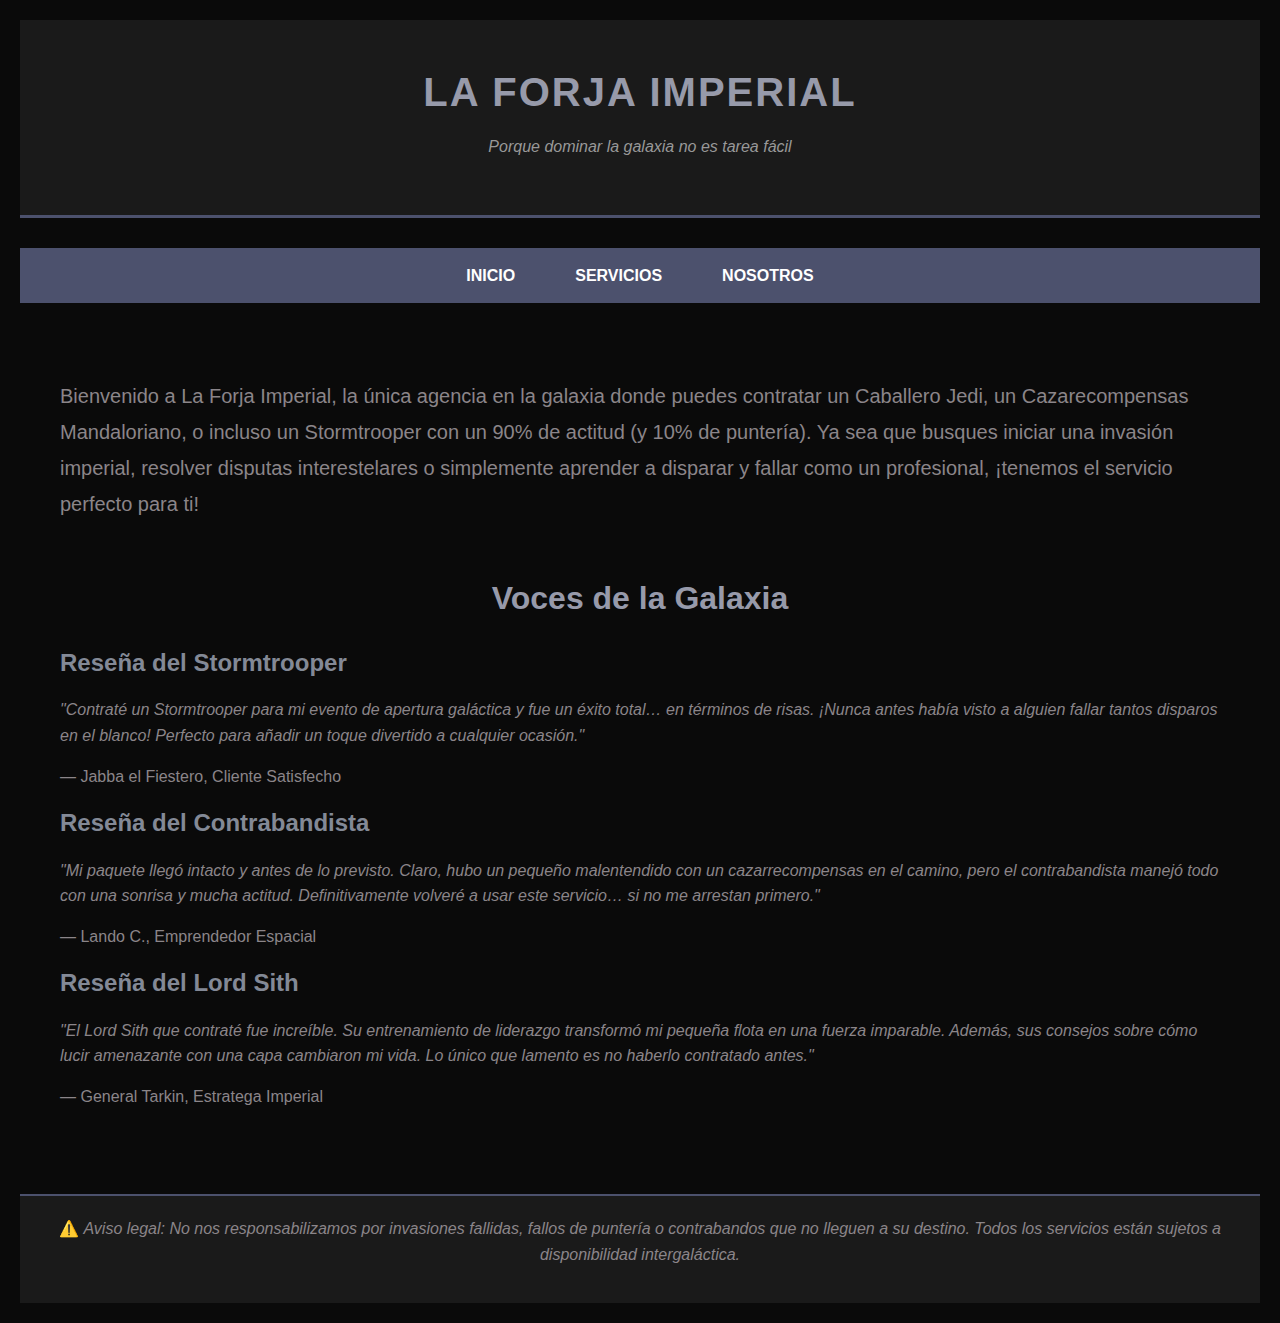
<file: index.html>
<!DOCTYPE html>
<html lang="en">
<head>
    <meta charset="UTF-8">
    <meta name="viewport" content="width=device-width, initial-scale=1.0">
    <link rel="stylesheet" href="public/css/style.css">
    <title>La Forja Imperial</title>
</head>
<body>
    <header>
        <!-- Falta Insertar Logo -->
        <h1> La Forja Imperial </h1>
        <p> Porque dominar la galaxia no es tarea fácil </p>
    </header>
    <nav>
        <ul>
            <li><a href="index.html"> Inicio </a></li>
            <li><a href="services.html"> Servicios </a></li>
            <li><a href="about.html"> Nosotros </a></li>
        </ul>
    </nav>
    <main>
        <div>
            <p class="main-intro"> Bienvenido a La Forja Imperial, la única agencia en la galaxia donde puedes contratar un Caballero Jedi, 
                un Cazarecompensas Mandaloriano, o incluso un Stormtrooper con un 90% de actitud (y 10% de puntería). 
                Ya sea que busques iniciar una invasión imperial, resolver disputas interestelares o simplemente 
                aprender a disparar y fallar como un profesional, ¡tenemos el servicio perfecto para ti! </p>
            <!-- Alguna/s imagenes? -->
        </div>
        <br>
        <div>
            <h2> Voces de la Galaxia </h2>
            <div>
                <div> 
                    <!-- <img src="public/images/stormtrooper.webp" alt="retrato de un stormtrooper" id="portraits"> -->
                    <h3> Reseña del Stormtrooper </h3>
                    <p class="review-text"> "Contraté un Stormtrooper para mi evento de apertura galáctica y fue un éxito total… 
                        en términos de risas. ¡Nunca antes había visto a alguien fallar tantos disparos en el blanco!
                        Perfecto para añadir un toque divertido a cualquier ocasión." </p>
                    <p> — Jabba el Fiestero, Cliente Satisfecho </p>
                </div>
                <div> 
                    <!-- <img src="public/images/smuggler.webp" alt="retrato de un contrabandista" id="portraits"> -->
                    <h3> Reseña del Contrabandista </h3>
                    <p class="review-text"> "Mi paquete llegó intacto y antes de lo previsto. Claro, hubo un pequeño malentendido 
                        con un cazarrecompensas en el camino, pero el contrabandista manejó todo con una sonrisa 
                        y mucha actitud. Definitivamente volveré a usar este servicio… si no me arrestan primero." </p>
                    <p> — Lando C., Emprendedor Espacial </p>
                </div>
                <div> 
                    <!-- <img src="public/images/lord_sith.webp" alt="retrato de un lord sith" id="portraits"> -->
                    <h3> Reseña del Lord Sith </h3>
                    <p class="review-text"> "El Lord Sith que contraté fue increíble. Su entrenamiento de liderazgo transformó mi pequeña
                        flota en una fuerza imparable. Además, sus consejos sobre cómo lucir amenazante con una capa 
                        cambiaron mi vida. Lo único que lamento es no haberlo contratado antes." </p>
                    <p> — General Tarkin, Estratega Imperial </p>
                </div>
            </div>
        </div>
    </main>
    <footer>
        <p>⚠️ <em>Aviso legal: No nos responsabilizamos por invasiones fallidas, fallos de puntería o contrabandos que no lleguen a su destino. Todos los servicios están sujetos a disponibilidad intergaláctica.</em></p>
    </footer>
</body>
</html>
</file>
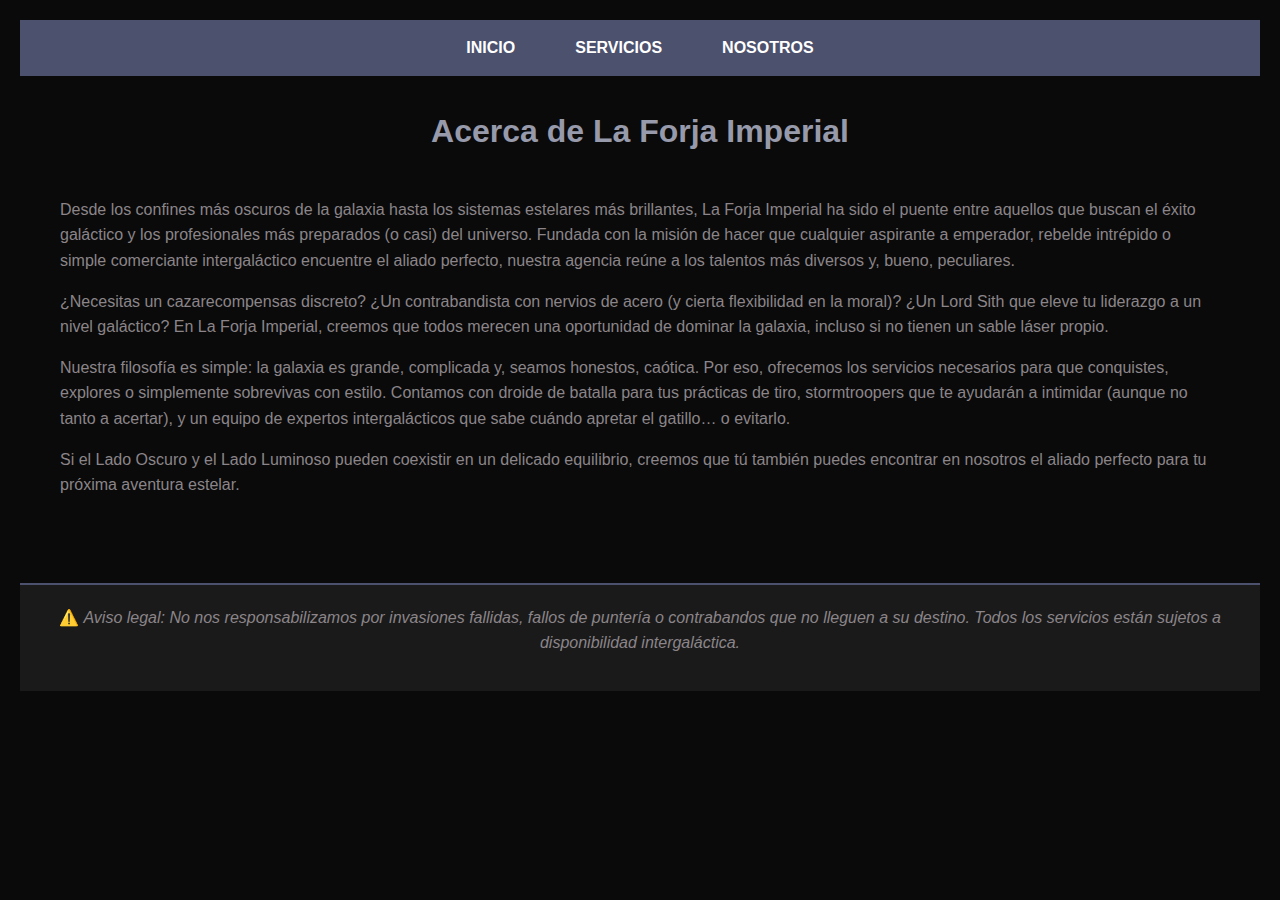
<file: about.html>
<!DOCTYPE html>
<html lang="en">
<head>
    <meta charset="UTF-8">
    <meta name="viewport" content="width=device-width, initial-scale=1.0">
    <link rel="stylesheet" href="public/css/style.css">
    <title> La Forja Imperial: Nosotros </title>
</head>
<body>
    <nav>
        <ul>
            <li><a href="index.html"> Inicio </a></li>
            <li><a href="services.html"> Servicios </a></li>
            <li><a href="about.html"> Nosotros </a></li>
        </ul>
    </nav>
    <h2> Acerca de La Forja Imperial </h2>
    <main>
        <div>
            <p> Desde los confines más oscuros de la galaxia hasta los sistemas estelares más brillantes, 
                La Forja Imperial ha sido el puente entre aquellos que buscan el éxito galáctico y los profesionales 
                más preparados (o casi) del universo. Fundada con la misión de hacer que cualquier aspirante a emperador, 
                rebelde intrépido o simple comerciante intergaláctico encuentre el aliado perfecto, 
                nuestra agencia reúne a los talentos más diversos y, bueno, peculiares.</p>
            <p> ¿Necesitas un cazarecompensas discreto? ¿Un contrabandista con nervios de acero (y cierta flexibilidad 
                en la moral)? ¿Un Lord Sith que eleve tu liderazgo a un nivel galáctico? En La Forja Imperial, 
                creemos que todos merecen una oportunidad de dominar la galaxia, incluso si no tienen un sable láser propio. </p>
            <p> Nuestra filosofía es simple: la galaxia es grande, complicada y, seamos honestos, caótica. 
                Por eso, ofrecemos los servicios necesarios para que conquistes, explores o simplemente sobrevivas 
                con estilo. Contamos con droide de batalla para tus prácticas de tiro, stormtroopers que te ayudarán 
                a intimidar (aunque no tanto a acertar), y un equipo de expertos intergalácticos que sabe cuándo 
                apretar el gatillo… o evitarlo.</p>
            <p> Si el Lado Oscuro y el Lado Luminoso pueden coexistir en un delicado equilibrio, creemos que tú también 
                puedes encontrar en nosotros el aliado perfecto para tu próxima aventura estelar.</p>
        </div>
    </main>
    <footer>
        <p>⚠️ <em>Aviso legal: No nos responsabilizamos por invasiones fallidas, fallos de puntería o contrabandos que no lleguen a su destino. Todos los servicios están sujetos a disponibilidad intergaláctica.</em></p>
    </footer>
</body>
</html>
</file>
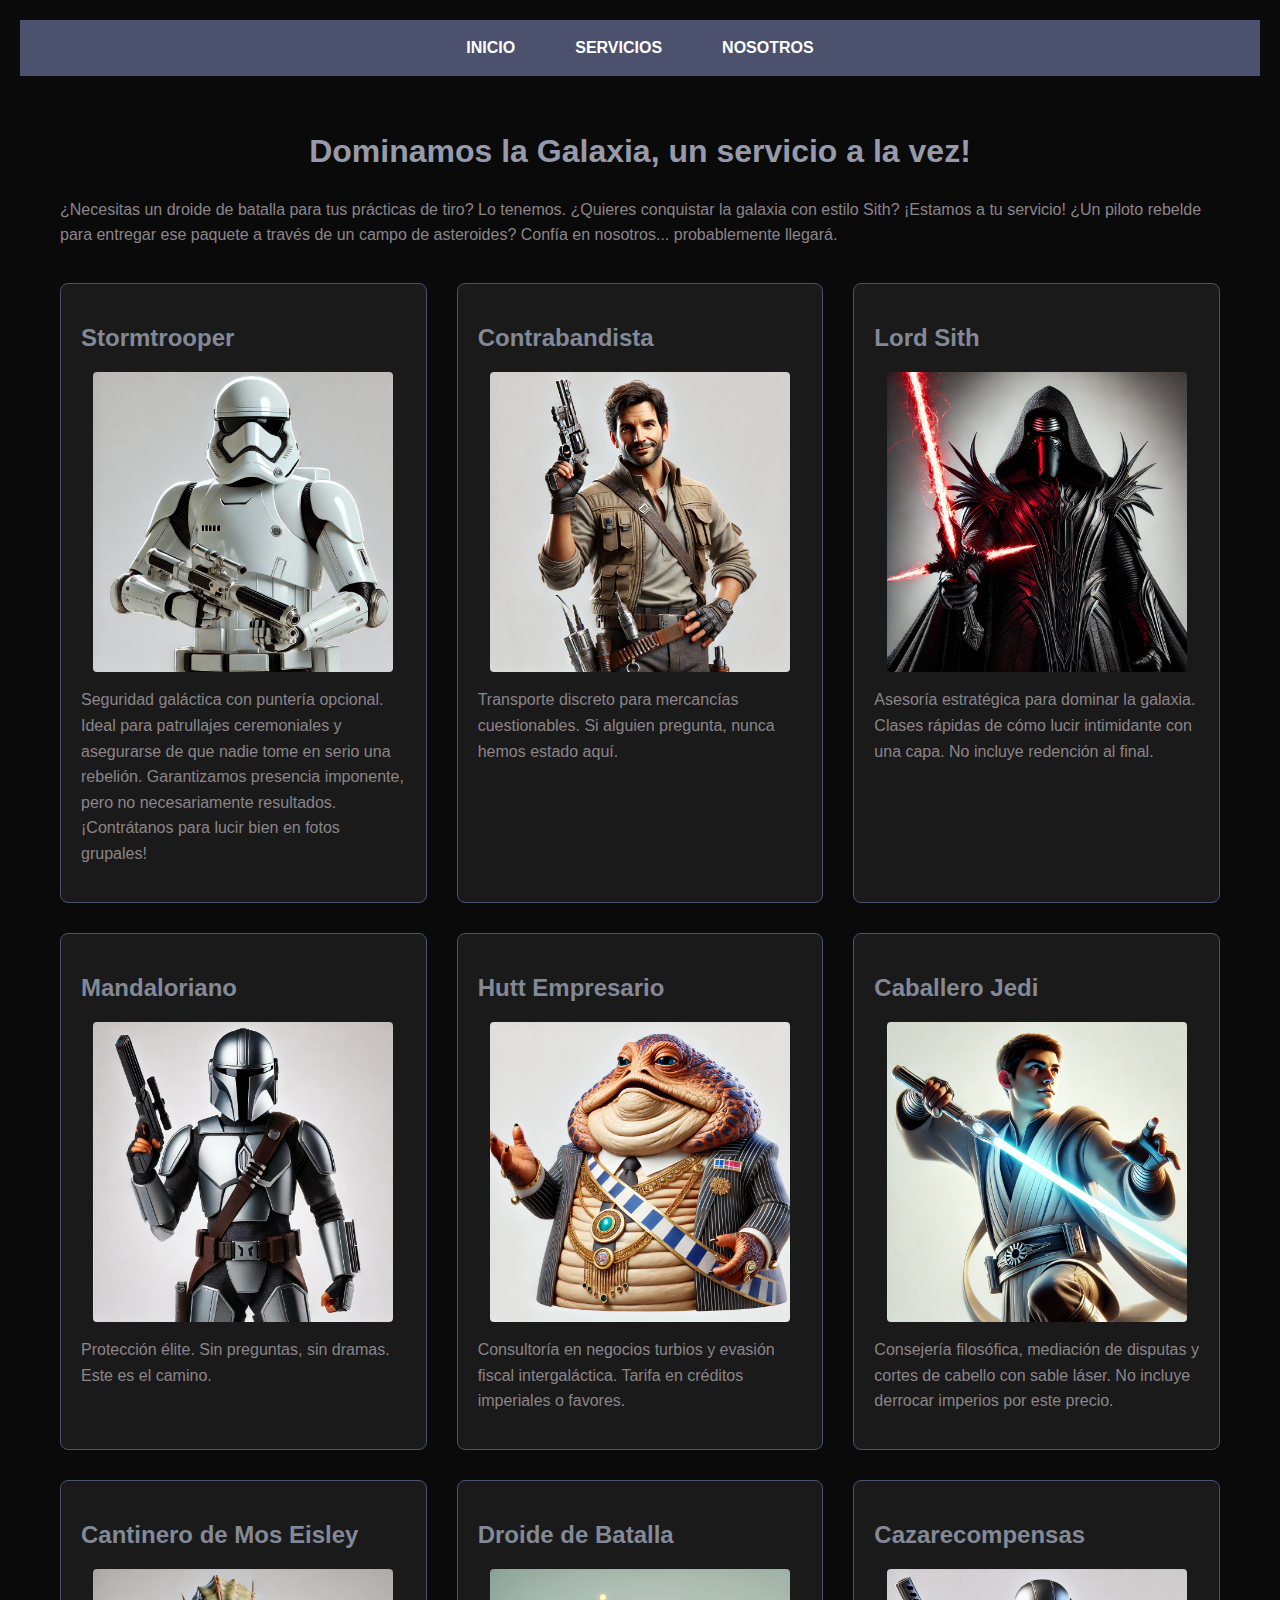
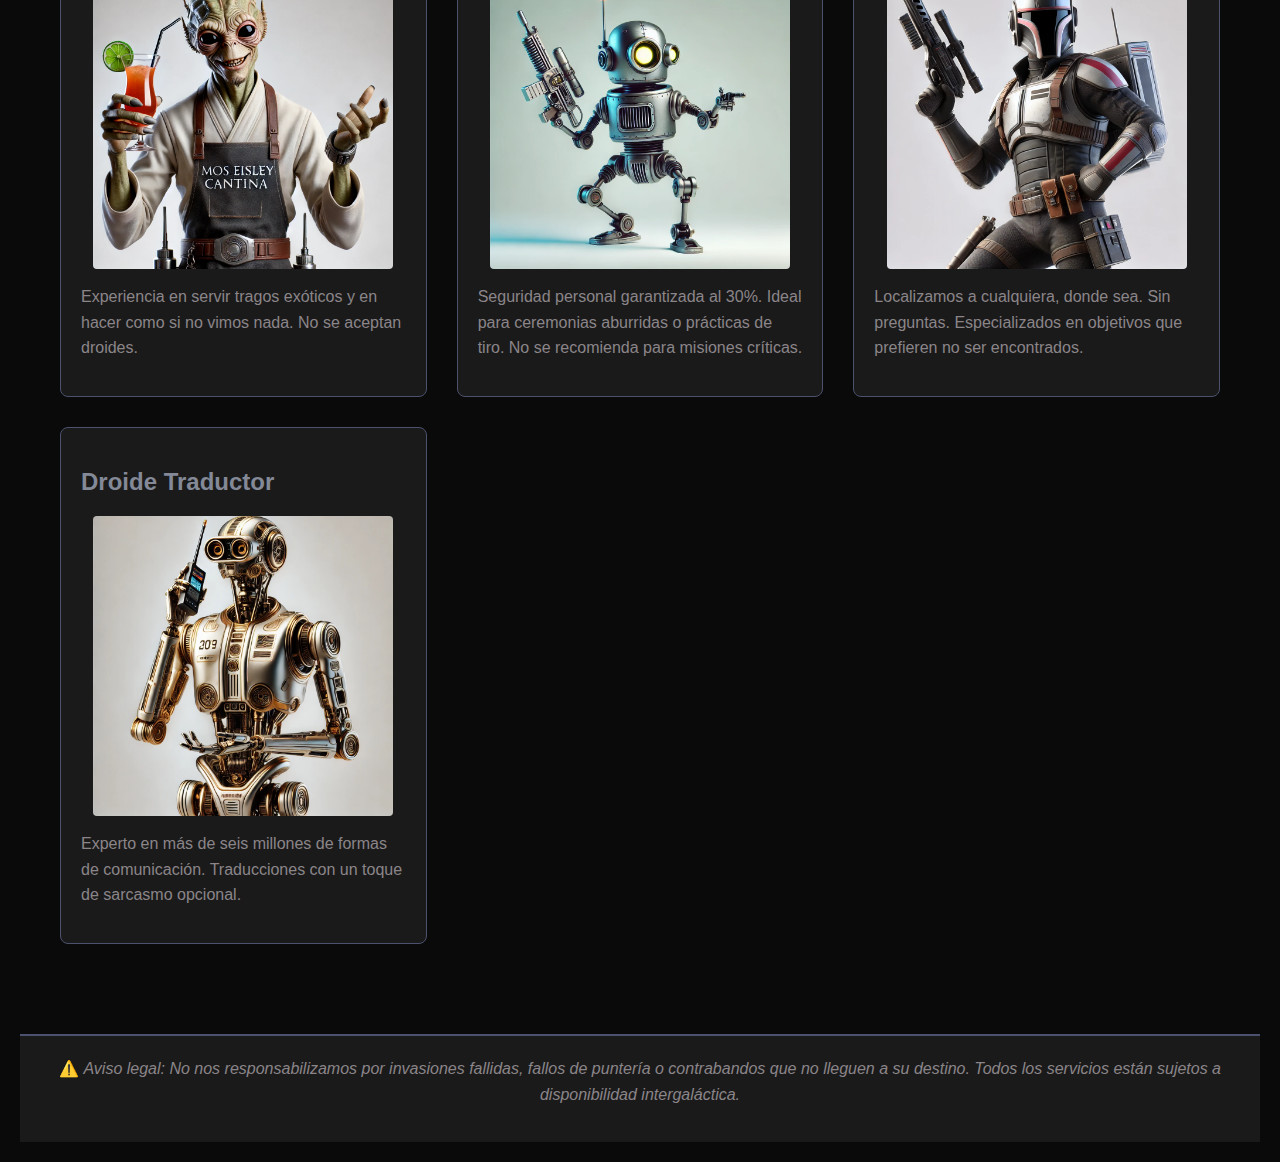
<file: services.html>
<!DOCTYPE html>
<html lang="en">
<head>
    <meta charset="UTF-8">
    <meta name="viewport" content="width=device-width, initial-scale=1.0">
    <link rel="stylesheet" href="public/css/style.css">
    <title>La Forja Imperial: Servicios</title>
</head>
<body>
    <nav>
        <ul>
            <li><a href="index.html"> Inicio </a></li>
            <li><a href="services.html"> Servicios </a></li>
            <li><a href="about.html"> Nosotros </a></li>
        </ul>
    </nav>
    <main>
        <h2> Dominamos la Galaxia, un servicio a la vez! </h2>
        <p> ¿Necesitas un droide de batalla para tus prácticas de tiro? Lo tenemos.
            ¿Quieres conquistar la galaxia con estilo Sith? ¡Estamos a tu servicio!
            ¿Un piloto rebelde para entregar ese paquete a través de un campo de asteroides? 
            Confía en nosotros... probablemente llegará.</p>
        <section>
            <div>
                <h3> Stormtrooper </h3>
                <img src="public/images/stormtrooper.webp" id="portraits">
                <p> Seguridad galáctica con puntería opcional. Ideal para patrullajes ceremoniales 
                    y asegurarse de que nadie tome en serio una rebelión. Garantizamos presencia imponente, 
                    pero no necesariamente resultados. ¡Contrátanos para lucir bien en fotos grupales! </p>
            </div>
            <div>
                <h3> Contrabandista </h3>
                <img src="public/images/smuggler.webp" id="portraits">
                <p> Transporte discreto para mercancías cuestionables. 
                    Si alguien pregunta, nunca hemos estado aquí.</p>
            </div>
            <div>
                <h3> Lord Sith </h3>
                <img src="public/images/lord_sith.webp" id="portraits">
                <p> Asesoría estratégica para dominar la galaxia. Clases rápidas de cómo lucir intimidante con una capa.
                    No incluye redención al final. </p>
            </div>
            <div>
                <h3> Mandaloriano </h3>
                <img src="public/images/mandalorian.webp" id="portraits">
                <p> Protección élite. Sin preguntas, sin dramas. Este es el camino. </p>
            </div>
            <div>
                <h3> Hutt Empresario </h3>
                <img src="public/images/hutt.webp" id="portraits">
                <p> Consultoría en negocios turbios y evasión fiscal intergaláctica. Tarifa en créditos imperiales o favores. </p>
            </div>
            <div>
                <h3> Caballero Jedi </h3>
                <img src="public/images/jedi.webp" id="portraits">
                <p> Consejería filosófica, mediación de disputas y cortes de cabello con sable láser. 
                    No incluye derrocar imperios por este precio.</p>
            </div>
            <div> 
                <h3> Cantinero de Mos Eisley </h3>
                <img src="public/images/bartender.webp" id="portraits">
                <p> Experiencia en servir tragos exóticos y en hacer como si no vimos nada. No se aceptan droides.</p>
            </div>
            <div>
                <h3> Droide de Batalla </h3>
                <img src="public/images/battle_droid.webp" id="portraits">
                <p> Seguridad personal garantizada al 30%. 
                    Ideal para ceremonias aburridas o prácticas de tiro. 
                    No se recomienda para misiones críticas. </p>
            </div>
            <div>
                <h3> Cazarecompensas </h3>
                <img src="public/images/bounty_hunter.webp" id="portraits">
                <p> Localizamos a cualquiera, donde sea. Sin preguntas. 
                    Especializados en objetivos que prefieren no ser encontrados.</p>
            </div>
            <div>
                <h3> Droide Traductor </h3>
                <img src="public/images/etiquette_droid.webp" id="portraits">
                <p> Experto en más de seis millones de formas de comunicación. Traducciones con un toque de sarcasmo opcional. </p>
            </div>

        </section>
    </main>
    <footer>
        <p>⚠️ <em>Aviso legal: No nos responsabilizamos por invasiones fallidas, fallos de puntería o contrabandos que no lleguen a su destino. Todos los servicios están sujetos a disponibilidad intergaláctica.</em></p>
    </footer>
</body>
</html>
</file>
<file: public/css/style.css>
/* Base styles and variables */
:root {
    --primary: #4c516d;
    --secondary: #838996;
    --accent: #979aaa;
    --text-primary: #8b8589;
    --text-secondary: #989898;
    --background: #0a0a0a;
    --container-bg: #1a1a1a;
}

/* Reset and base styles */
* {
    margin: 0;
    padding: 0;
    box-sizing: border-box;
}

body {
    font-family: 'Arial', sans-serif;
    background-color: var(--background);
    color: var(--text-primary);
    line-height: 1.6;
    padding: 20px;
}

/* Header styles */
header {
    text-align: center;
    padding: 40px 0;
    background-color: var(--container-bg);
    border-bottom: 3px solid var(--primary);
    margin-bottom: 30px;
}

header h1 {
    color: var(--accent);
    font-size: 2.5em;
    margin-bottom: 10px;
    text-transform: uppercase;
    letter-spacing: 2px;
}

header p {
    color: var(--text-secondary);
    font-style: italic;
}

/* Navigation styles */
nav {
    background-color: var(--primary);
    padding: 15px 0;
    margin-bottom: 30px;
}

nav ul {
    list-style: none;
    display: flex;
    justify-content: center;
    gap: 30px;
}

nav ul li a {
    color: white;
    text-decoration: none;
    font-weight: bold;
    text-transform: uppercase;
    padding: 5px 15px;
    transition: color 0.3s ease;
}

nav ul li a:hover {
    color: var(--accent);
}

/* Reviews styles */
.review-text {
    font-style: italic;
    color: var(--text-primary);
    margin-bottom: 15px;
}

/* Footer styles */
footer {
    margin-top: 50px;
    padding: 20px;
    background-color: var(--container-bg);
    border-top: 2px solid var(--primary);
    text-align: center;
}

/* Main content styles */
.main-intro {
    font-size: 1.25em;
    line-height: 1.8;
    margin: 25px 0;
}

main {
    max-width: 1200px;
    margin: 0 auto;
    padding: 20px;
}

h2 {
    color: var(--accent);
    font-size: 2em;
    margin-bottom: 20px;
    text-align: center;
}

h3 {
    color: var(--secondary);
    font-size: 1.5em;
    margin: 15px 0;
}

p {
    margin-bottom: 15px;
    color: var(--text-primary);
}

/* Services grid */
section {
    display: grid;
    grid-template-columns: repeat(auto-fit, minmax(300px, 1fr));
    gap: 30px;
    padding: 20px 0;
    max-width: 1200px;
    margin: 0 auto;
}

section > div {
    background-color: var(--container-bg);
    padding: 20px;
    border-radius: 8px;
    border: 1px solid var(--primary);
    transition: transform 0.3s ease;
}

section > div:hover {
    transform: translateY(-5px);
}

/* Reviews section */
.reviews {
    display: grid;
    grid-template-columns: repeat(auto-fit, minmax(300px, 1fr));
    gap: 30px;
    margin-top: 40px;
}

/* Images */
#portraits {
    width: 100%;
    max-width: 300px;
    height: auto;
    aspect-ratio: 1 / 1;
    border-radius: 4px;
    margin-bottom: 15px;
    object-fit: cover;
    display: block;
    margin-left: auto;
    margin-right: auto;
}

/* Responsive design */
@media (max-width: 768px) {
    nav ul {
        flex-direction: column;
        align-items: center;
        gap: 15px;
    }

    header h1 {
        font-size: 2em;
    }

    section {
        grid-template-columns: 1fr;
    }
}
</file>
